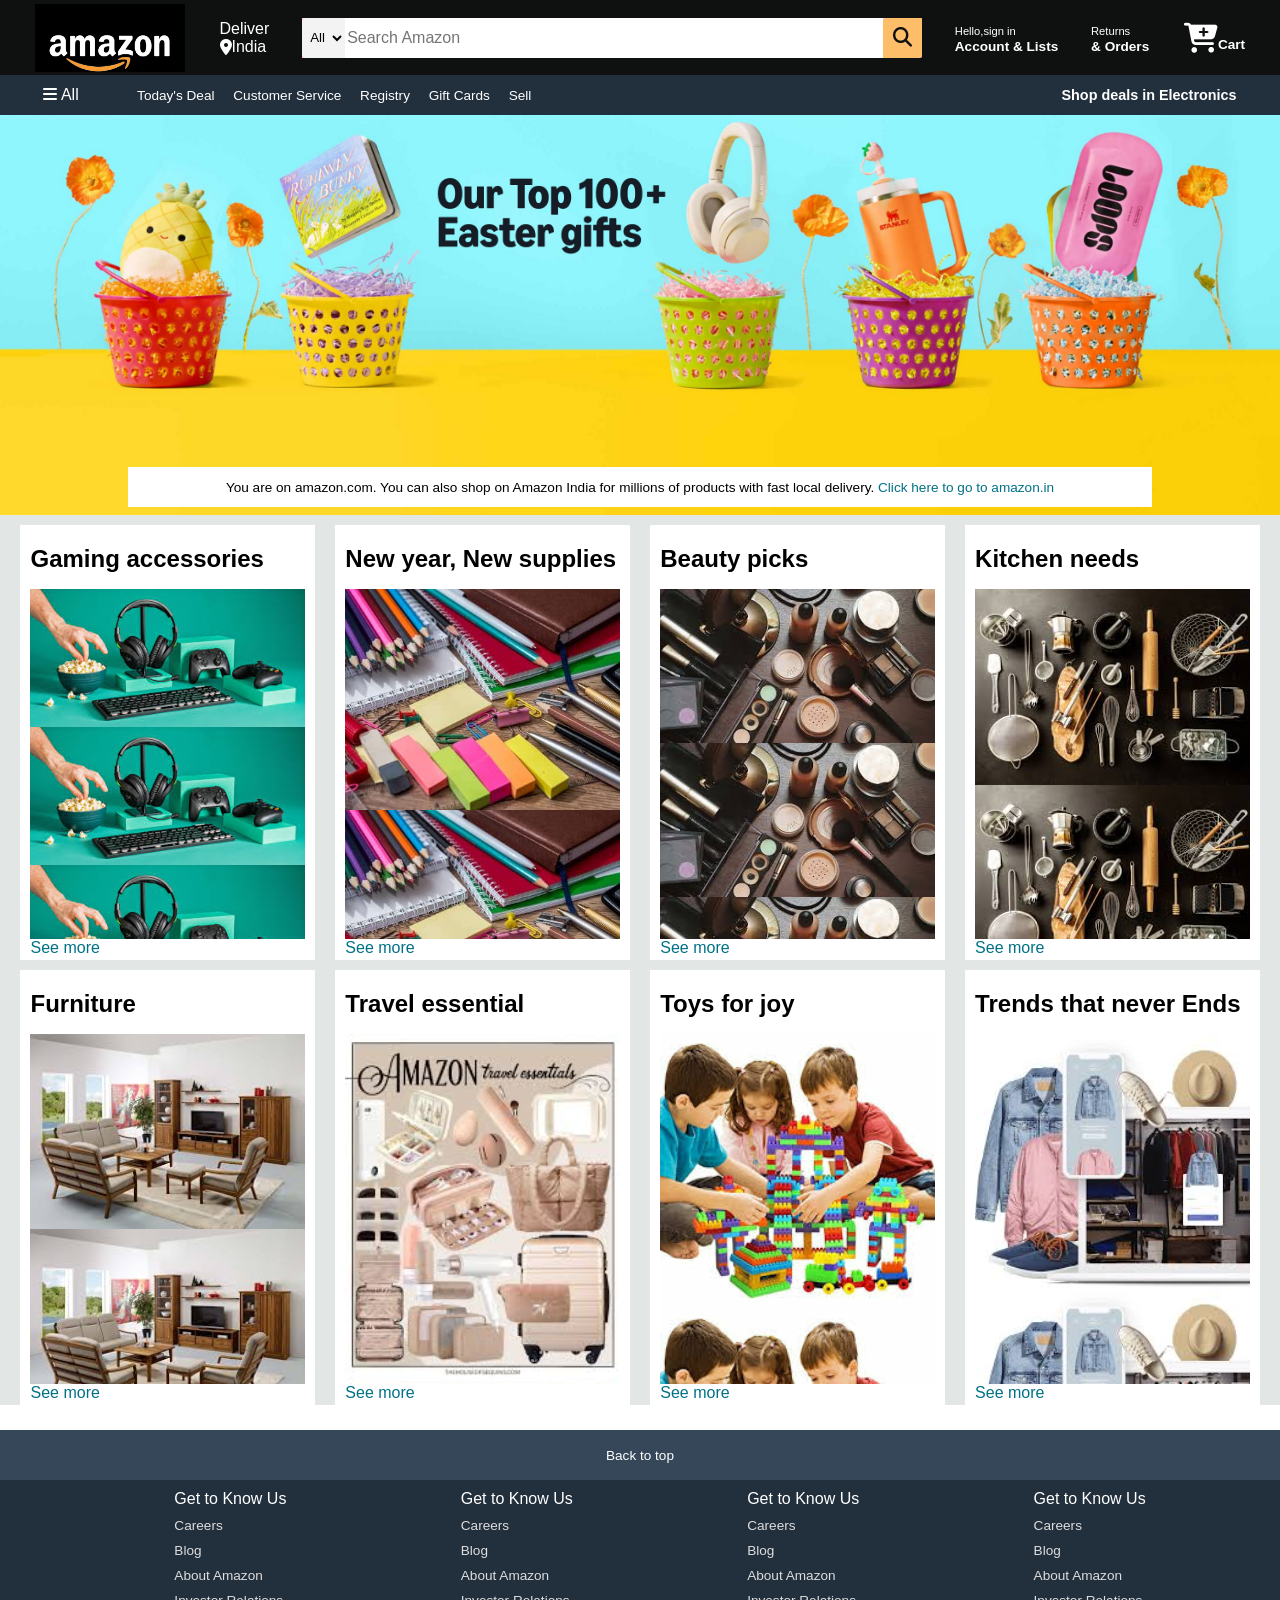
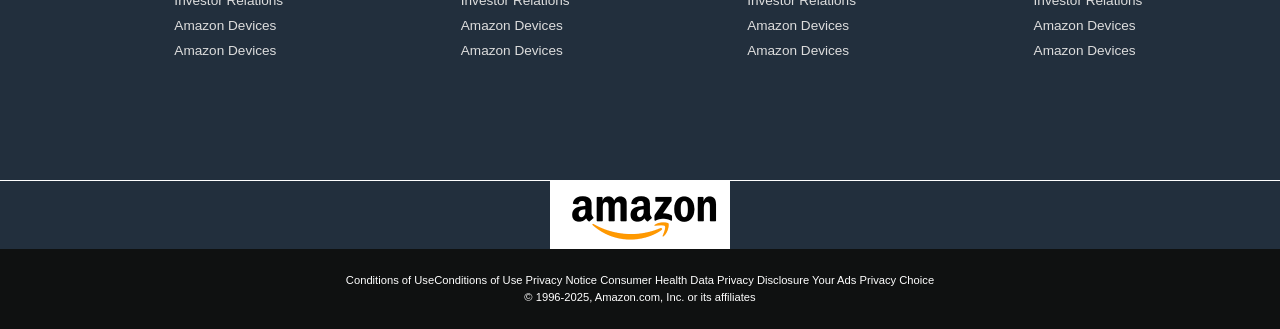
<file: index.html>
<!DOCTYPE html>
<html lang="en">
<head>
    <meta charset="UTF-8">
    <meta name="viewport" content="width=device-width, initial-scale=1.0">
    <title>Amazon</title>
    <link rel="stylesheet" href="https://cdnjs.cloudflare.com/ajax/libs/font-awesome/6.7.2/css/all.min.css" integrity="sha512-Evv84Mr4kqVGRNSgIGL/F/aIDqQb7xQ2vcrdIwxfjThSH8CSR7PBEakCr51Ck+w+/U6swU2Im1vVX0SVk9ABhg==" crossorigin="anonymous" referrerpolicy="no-referrer" />
    <link rel = "stylesheet" href="repo.css">
</head>
<body>
     <header>
      <div class = "navbar">
        <div class="nav-logo border">
        <div class = "logo"></div>
        </div>
      
      <div class = "nav-address">
        <p class="first">Deliver</p>
        <div class="add-icon">
        <i class="fa-solid fa-location-dot"></i>
        <p class="sec">India</p>
        </div>
      </div>

      <div class="nav-search">
           <select class="search-select">
            <option>All</option>            
           </select>
           <input placeholder="Search Amazon" class="search-input">
           <div class="search-icon"><i class="fa-solid fa-magnifying-glass"></i></div>
      </div>
    <div class="nav-signin">
      <p><span>Hello,sign in</span></p>
      <p class="nav-second">Account & Lists</p>
    </div>
    <div class="nav-return">
      <p><span> Returns</span></p>
      <p class="nav-second">& Orders</p>
    </div>
    <div class="nav-cart border"><i class="fa-solid fa-cart-plus"></i>Cart</div>
</div>

<div class="panel">
  <div class="panel-all">
    <i class="fa-solid fa-bars"></i>
    All
  </div>
  <div class="panel-ops">
    <p>Today's Deal</p>
    <p>Customer Service</p>
    <p>Registry</p>
    <p>Gift Cards</p>
    <p>Sell</p>
  </p>
  </div>
  <div class="panel-shop">
    Shop deals in Electronics
  </div>  
</div>
<div class="hero-section">
  <div class="hero-message"> <p>You are on amazon.com. You can also shop on Amazon India for millions of products with fast local delivery. <a>Click here to go to amazon.in</a></p></div>
</div>
<div class="shop-section">
  <div class="box1 box">
    <div class="box-content"> <h2>Gaming accessories</h2>
      <div class="box-image"style="background-image : url('box1.jpeg');"></div>
      <p>See more</p></div>
  </div>
  <div class="box2 box"><div class="box-content"> <h2>New year, New supplies</h2>
    <div class="box-image"style="background-image : url('box2.jpg');"></div>
    <p>See more</p></div></div>
  <div class="box3 box"><div class="box-content"> <h2>Beauty picks</h2>
    <div class="box-image"style="background-image : url('box3.jpeg');"></div>
    <p>See more</p></div></div>
  <div class="box4 box"><div class="box-content"> <h2>Kitchen needs</h2>
    <div class="box-image"style="background-image : url('box4.jpeg');"></div>
    <p>See more</p></div></div>

    <div class="box5 box">
      <div class="box-content"> <h2>Furniture</h2>
        <div class="box-image"style="background-image : url('box5.jpeg');"></div>
        <p>See more</p></div>
    </div>
    <div class="box6 box">
      <div class="box-content"> <h2>Travel essential</h2>
        <div class="box-image"style="background-image : url('box6.jpeg');"></div>
        <p>See more</p></div>
    </div>
    <div class="box7 box">
      <div class="box-content"> <h2>Toys for joy</h2>
        <div class="box-image"style="background-image : url('box7.jpeg');"></div>
        <p>See more</p></div>
    </div>
    <div class="box8 box">
      <div class="box-content"> <h2>Trends that never Ends</h2>
        <div class="box-image"style="background-image : url('box8.jpeg');"></div>
        <p>See more</p></div>
    </div>
  
</div> 
     </header>



     <footer>
        <div class="foot-panel1">
         Back to top
        </div>
        <div class="foot-panel2">
          <ul>
           <p>Get to Know Us</p> 
           <a>Careers</a>
           <a>Blog</a>
           <a>About Amazon</a>
          <a>Investor Relations</a>
         <a>Amazon Devices</a>
        <a>Amazon Devices</a>
          </ul>
          <ul>
            <p>Get to Know Us</p> 
            <a>Careers</a>
            <a>Blog</a>
            <a>About Amazon</a>
           <a>Investor Relations</a>
          <a>Amazon Devices</a>
         <a>Amazon Devices</a>
           </ul>
           <ul>
            <p>Get to Know Us</p> 
            <a>Careers</a>
            <a>Blog</a>
            <a>About Amazon</a>
           <a>Investor Relations</a>
          <a>Amazon Devices</a>
         <a>Amazon Devices</a>
           </ul>
           <ul>
            <p>Get to Know Us</p> 
            <a>Careers</a>
            <a>Blog</a>
            <a>About Amazon</a>
           <a>Investor Relations</a>
          <a>Amazon Devices</a>
         <a>Amazon Devices</a>
           </ul>
        </div>
        <div class="foot-panel3">
          <div class="logo2"></div>
        </div>
        <div class="foot-panel4">
          <div class="pages">
            <a>Conditions of Use</a>Conditions of Use
           <a>Privacy Notice</a>
           <a>Consumer Health Data Privacy Disclosure</a>
           <a>Your Ads Privacy Choice</a>
          </div>
          <div class="copyright">
            © 1996-2025, Amazon.com, Inc. or its affiliates
          </div>
        </div>
     </footer>
</body>
</html>
</file>
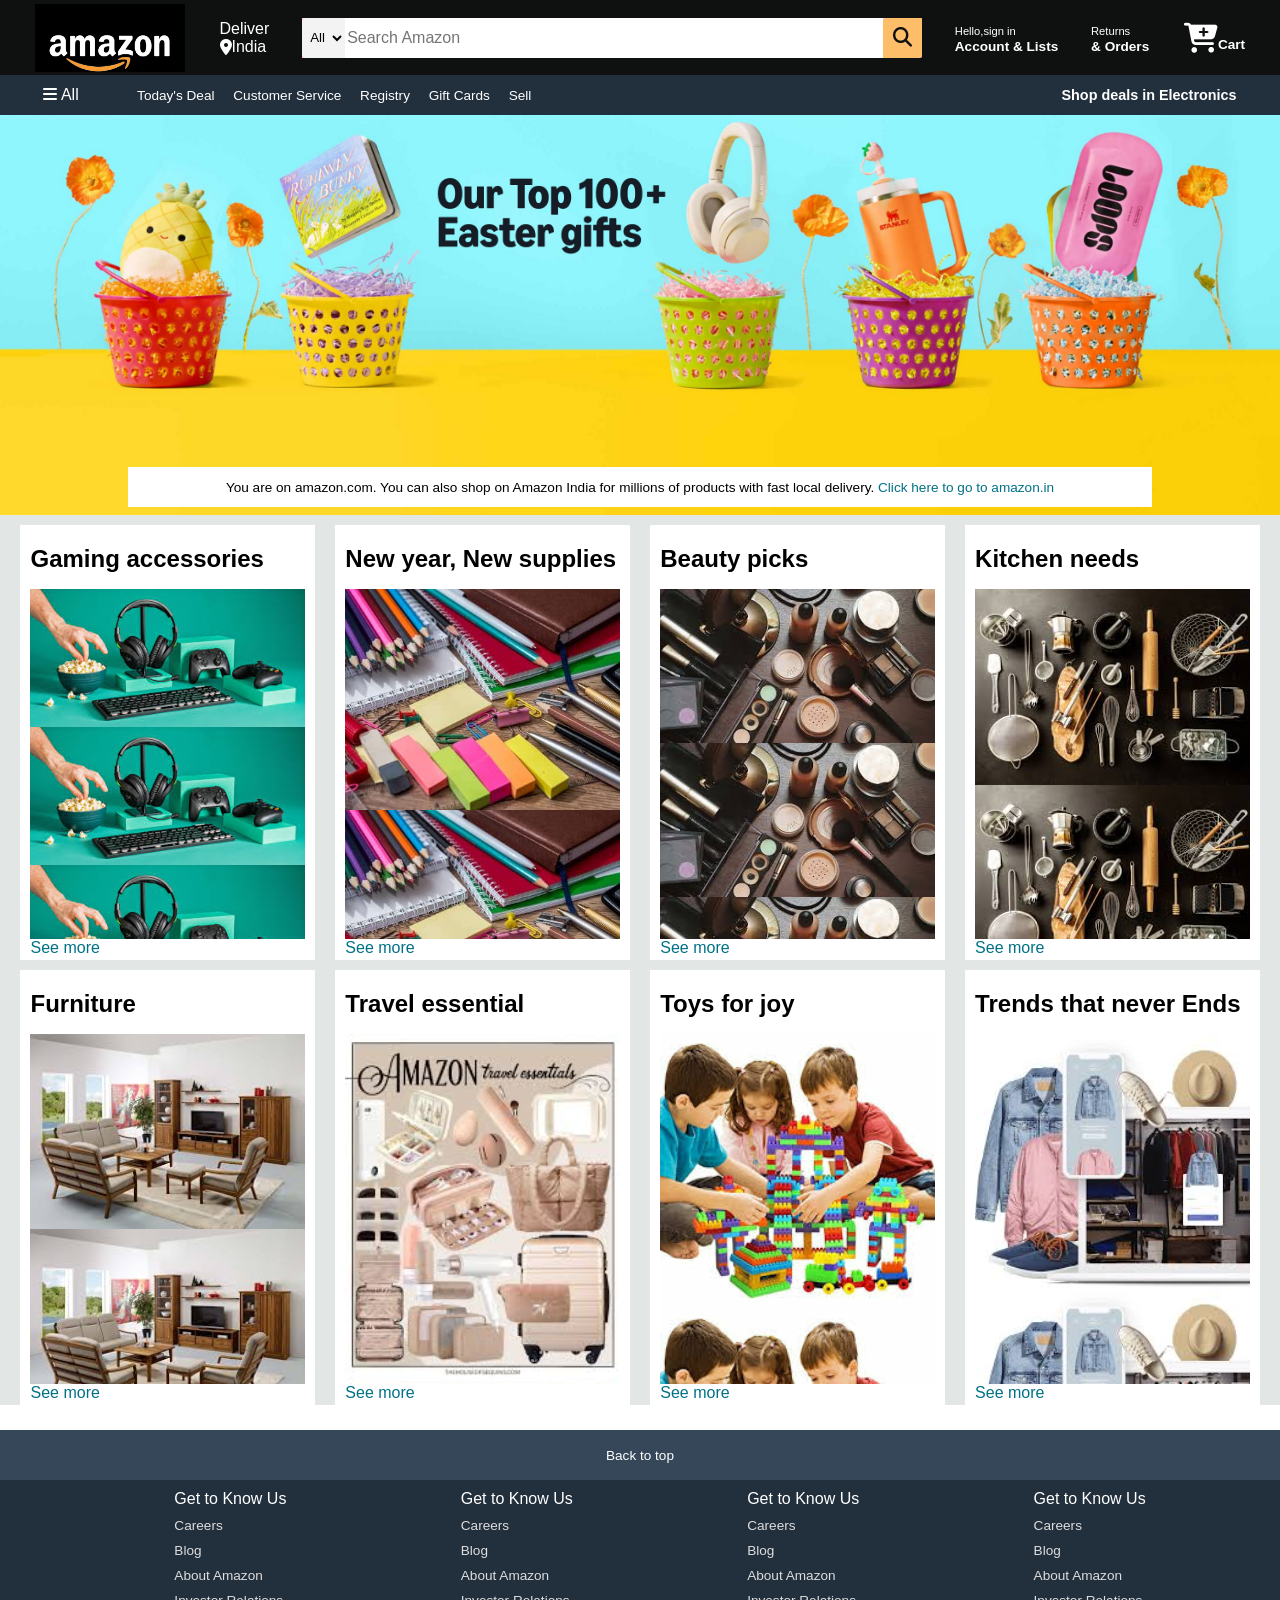
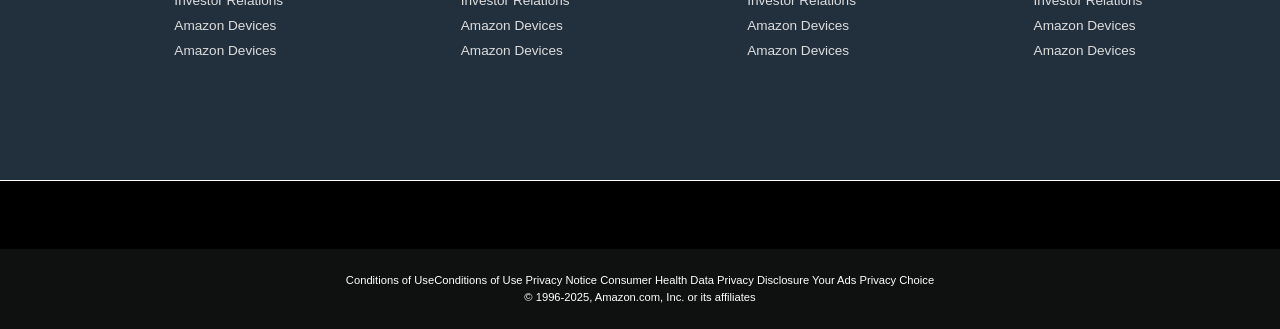
<file: AmazonPersonal.html>
<!DOCTYPE html>
<html lang="en">
<head>
    <meta charset="UTF-8">
    <meta name="viewport" content="width=device-width, initial-scale=1.0">
    <title>Amazon</title>
    <link rel="stylesheet" href="https://cdnjs.cloudflare.com/ajax/libs/font-awesome/6.7.2/css/all.min.css" integrity="sha512-Evv84Mr4kqVGRNSgIGL/F/aIDqQb7xQ2vcrdIwxfjThSH8CSR7PBEakCr51Ck+w+/U6swU2Im1vVX0SVk9ABhg==" crossorigin="anonymous" referrerpolicy="no-referrer" />
    <link rel = "stylesheet" href="repo.css">
</head>
<body>
     <header>
      <div class = "navbar">
        <div class="nav-logo border">
        <div class = "logo"></div>
        </div>
      
      <div class = "nav-address">
        <p class="first">Deliver</p>
        <div class="add-icon">
        <i class="fa-solid fa-location-dot"></i>
        <p class="sec">India</p>
        </div>
      </div>

      <div class="nav-search">
           <select class="search-select">
            <option>All</option>            
           </select>
           <input placeholder="Search Amazon" class="search-input">
           <div class="search-icon"><i class="fa-solid fa-magnifying-glass"></i></div>
      </div>
    <div class="nav-signin">
      <p><span>Hello,sign in</span></p>
      <p class="nav-second">Account & Lists</p>
    </div>
    <div class="nav-return">
      <p><span> Returns</span></p>
      <p class="nav-second">& Orders</p>
    </div>
    <div class="nav-cart border"><i class="fa-solid fa-cart-plus"></i>Cart</div>
</div>

<div class="panel">
  <div class="panel-all">
    <i class="fa-solid fa-bars"></i>
    All
  </div>
  <div class="panel-ops">
    <p>Today's Deal</p>
    <p>Customer Service</p>
    <p>Registry</p>
    <p>Gift Cards</p>
    <p>Sell</p>
  </p>
  </div>
  <div class="panel-shop">
    Shop deals in Electronics
  </div>  
</div>
<div class="hero-section">
  <div class="hero-message"> <p>You are on amazon.com. You can also shop on Amazon India for millions of products with fast local delivery. <a>Click here to go to amazon.in</a></p></div>
</div>
<div class="shop-section">
  <div class="box1 box">
    <div class="box-content"> <h2>Gaming accessories</h2>
      <div class="box-image"style="background-image : url('box1.jpeg');"></div>
      <p>See more</p></div>
  </div>
  <div class="box2 box"><div class="box-content"> <h2>New year, New supplies</h2>
    <div class="box-image"style="background-image : url('box2.jpg');"></div>
    <p>See more</p></div></div>
  <div class="box3 box"><div class="box-content"> <h2>Beauty picks</h2>
    <div class="box-image"style="background-image : url('box3.jpeg');"></div>
    <p>See more</p></div></div>
  <div class="box4 box"><div class="box-content"> <h2>Kitchen needs</h2>
    <div class="box-image"style="background-image : url('box4.jpeg');"></div>
    <p>See more</p></div></div>

    <div class="box5 box">
      <div class="box-content"> <h2>Furniture</h2>
        <div class="box-image"style="background-image : url('box5.jpeg');"></div>
        <p>See more</p></div>
    </div>
    <div class="box6 box">
      <div class="box-content"> <h2>Travel essential</h2>
        <div class="box-image"style="background-image : url('box6.jpeg');"></div>
        <p>See more</p></div>
    </div>
    <div class="box7 box">
      <div class="box-content"> <h2>Toys for joy</h2>
        <div class="box-image"style="background-image : url('box7.jpeg');"></div>
        <p>See more</p></div>
    </div>
    <div class="box8 box">
      <div class="box-content"> <h2>Trends that never Ends</h2>
        <div class="box-image"style="background-image : url('box8.jpeg');"></div>
        <p>See more</p></div>
    </div>
  
</div> 
     </header>



     <footer>
        <div class="foot-panel1">
         Back to top
        </div>
        <div class="foot-panel2">
          <ul>
           <p>Get to Know Us</p> 
           <a>Careers</a>
           <a>Blog</a>
           <a>About Amazon</a>
          <a>Investor Relations</a>
         <a>Amazon Devices</a>
        <a>Amazon Devices</a>
          </ul>
          <ul>
            <p>Get to Know Us</p> 
            <a>Careers</a>
            <a>Blog</a>
            <a>About Amazon</a>
           <a>Investor Relations</a>
          <a>Amazon Devices</a>
         <a>Amazon Devices</a>
           </ul>
           <ul>
            <p>Get to Know Us</p> 
            <a>Careers</a>
            <a>Blog</a>
            <a>About Amazon</a>
           <a>Investor Relations</a>
          <a>Amazon Devices</a>
         <a>Amazon Devices</a>
           </ul>
           <ul>
            <p>Get to Know Us</p> 
            <a>Careers</a>
            <a>Blog</a>
            <a>About Amazon</a>
           <a>Investor Relations</a>
          <a>Amazon Devices</a>
         <a>Amazon Devices</a>
           </ul>
        </div>
        <div class="foot-panel3">
          <div class="logo"></div>
        </div>
        <div class="foot-panel4">
          <div class="pages">
            <a>Conditions of Use</a>Conditions of Use
           <a>Privacy Notice</a>
           <a>Consumer Health Data Privacy Disclosure</a>
           <a>Your Ads Privacy Choice</a>
          </div>
          <div class="copyright">
            © 1996-2025, Amazon.com, Inc. or its affiliates
          </div>
        </div>
     </footer>
</body>
</html>
</file>
<file: repo.css>
*{
    margin:0;
    font-family : Arial;
    Border: border-box;
}
.navbar {
     height: 75px;
     width: 100%;
     background-color : #0f1111;
     color: white;
     display:flex;
     align-items: center;
     justify-content: space-evenly;
}
.nav-logo{
    height: 78px;
    width: 150px;
    display: flex;
    align-items: center;
    justify-content: center;
}
.logo { 
    background-image: url('download.png');
    background-size: cover;
    height : 68px;
    width : 100%; 
    align-items: center;
    justify-content: center;
}

.border{
    border: 2px solid transparent;
}
.border:hover{
    border: 1.5px solid white;
}

/**box2**/
.add-first{
    color:#cccccc;
    font-size: 0.85rem;
    margin-right : 16px;
}
.add-sec{
    font-size: 1.5rem; 
}
.add-icon{
    display:flex;
    align-items: center;
}
.border{
    border: 2px solid transparent;
}
.border:hover{
    border: 1.5px solid white;
}
/**box 3**/
.nav-search{
    display : flex;
    background-color: pink;
    width: 620px;
    height: 40px;
    border-top-right-radius: 2px;
    border-bottom-right-radius: 2px;    
}
.search-select{
    background-color: #f3f3f3;
    width: 50px;
    text-align : center;
    border-top-left-radius: 4px;
    border-bottom-left-radius: 4px;
    border: None;
}
.search-input{
    width: 100%;
    font-size: 1em;
    border: none;
}
.search-icon{
    width:45px;
    display:flex;
    justify-content: center;
    align-items:center;
    font-size:1.2rem;
    background-color: #febd68;
    border-top-left-radius: 4px;
    border-bottom-right-radius: 4px; 
    color: #0f1111;
}
.nav-search :hover{
    border: 2px solid orange;
}
/**box4 AND 5**/
span{
   font-size:0.7rem; 
}
.nav-second{
    font-size: 0.85rem;
    font-weight: 700;
}
/** box 6**/
.nav-cart i{
    font-size: 30px;
}
.nav-cart{
    font-size: 0.85rem;
    font-weight:700;
}
/**panel **/
.panel{
    height:40px;
    background-color: #222f3d;
    display: flex;
    color: white;
    align-items:center;
    justify-content: space-evenly;
}
.panel-ops p{
    display: inline;
    margin-left: 15px;
}
.panel-ops{
    width:70%;
    font-size:0.85rem;
}
.panel-shop{
    font-size: 0.9rem;
    font-weight:700;
}
/**hero-section**/
.hero-section{
    background-image: url("heroimage.jpg");
    background-size: cover;
    height: 400px; 
    display: flex;
    justify-content:center;
    align-items: flex-end;   
}
.hero-message{
 background-color:white;
 color:black;
 height:40px;
 display: flex;
 align-items: center;
 justify-content: center;
 font-size: 0.85rem;
 width:80%;
 margin-bottom:8px;
}
.hero-message a{
    color:#007185;
}
.box{
   /** border: 2px solid black;**/
    height: 400px;
    width:23%;
    background-color:white;
    padding: 20px 0px 15px;
    margin-top: 10px;
}
.shop-section{
    display: flex;
    justify-content: space-evenly;
    background-color: #e2e7e6;
    flex-wrap: wrap;
}
.box-image{
    height: 350px;
    background-size:contain;
    margin-top: 1rem;
    margin-bottom:1 rem;
}
.box-content{
    margin-left:10px;
    margin-right:10px;
}
.box-content p{
    color:#007185;
}
/** footer **/
footer{
    margin-top:25px;
}
.foot-panel1{
    background-color: #37475a;
    color: white;
    height: 50px;
    display: flex;
    justify-content:center;
    align-items:center;
    font-size:0.85rem;
}
.foot-panel2{
    background-color: #222f3d;
    height: 300px;
    color:white;
    display:flex;
    justify-content:space-evenly;
}
ul{
    margin-top: 10px;
}
ul a{
    display:block;
    font-size:0.85rem;
    margin-top:10px;
    color:#dddddd;
}
.foot-panel3{
    background-color:  #222f3d;
    color: white;
    border-top: 0.50px solid white;
    height:68px;
    display:flex;
    justify-content:center;
    align-items:center;
}
.logo2{
    background-image: url('amaimage.png');
    background-size: cover;
    height : 68px;
    width : 180px; 
}
.foot-panel4{
    background-color: #0f1111;
    color:white;
    height:80px;
    font-size: 0.7rem;
    text-align: center;
}
.pages{
    padding-top: 25px
}
.copyright{
    padding-top:5px;
}
</file>
